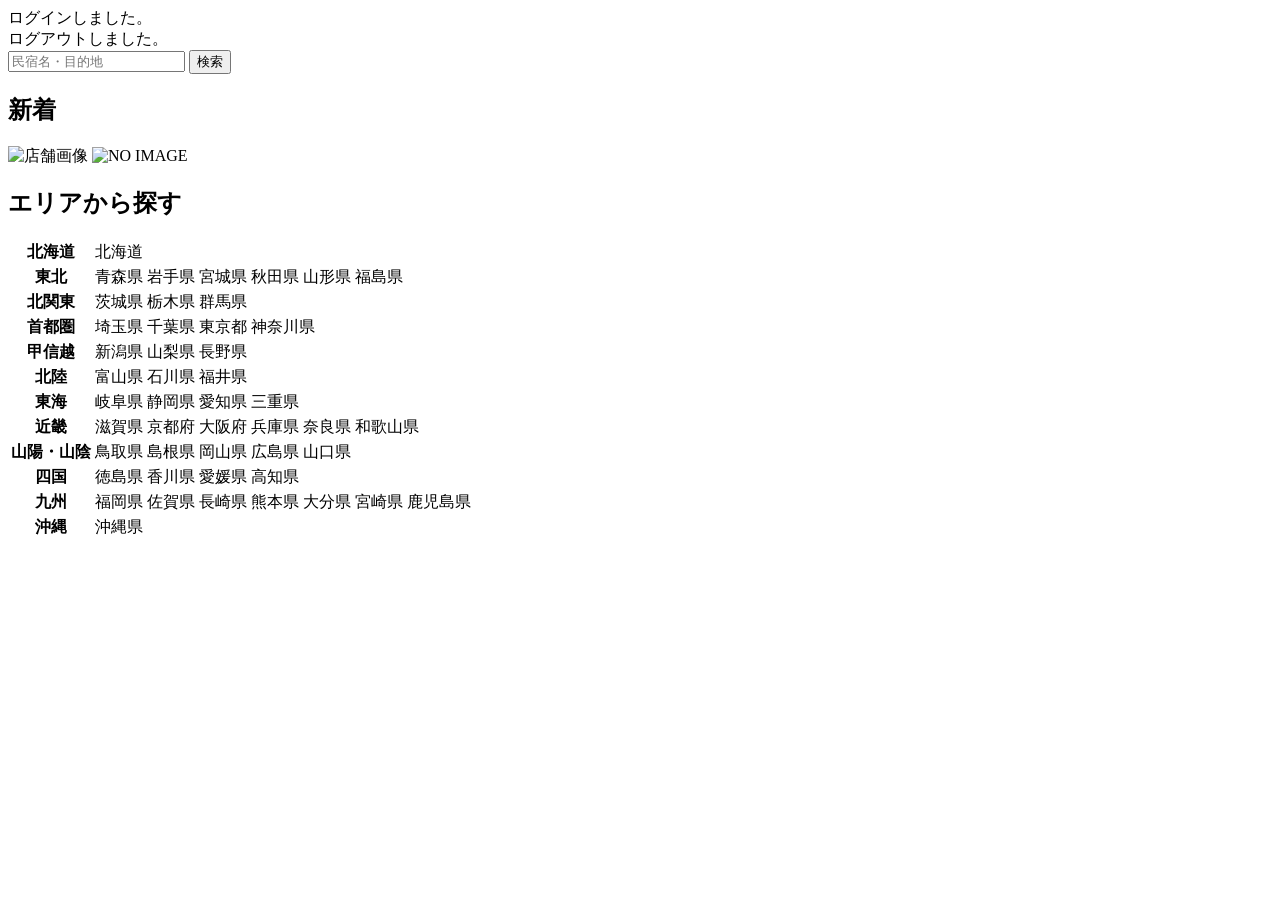
<file: src/main/resources/templates/index.html>
<!DOCTYPE html>
 <html xmlns:th="https://www.thymeleaf.org" xmlns:sec="http://www.thymeleaf.org/extras/spring-security">
     <head>
         <div th:replace="~{fragment :: meta}"></div>   
              
         <div th:replace="~{fragment :: styles}"></div>
        	
         <title>SAMURAI Travel</title>	
     </head>
     <body>
         <div class="samuraitravel-wrapper">
             <!-- ヘッダー -->
             <div th:replace="~{fragment :: header}"></div>
             
             <main>
                 <div class="container pt-4 pb-5 samuraitravel-container">
                     <div th:if="${param.loggedIn}" class="alert alert-info">
                         ログインしました。
                     </div>  
                     
                     <div th:if="${param.loggedOut}" class="alert alert-info">
                         ログアウトしました。
                     </div>
                     
                     <div th:if="${successMessage}" class="alert alert-info">
                         <span th:text="${successMessage}"></span>
                     </div>
                     
                     <div class="d-flex justify-content-center">                                            
                         <form method="get" th:action="@{/houses}" class="mb-5 samuraitravel-search-form">
                             <div class="input-group">
                                 <input type="text" class="form-control" name="keyword" th:value="${keyword}" placeholder="民宿名・目的地">
                                 <button type="submit" class="btn text-white shadow-sm samuraitravel-btn">検索</button> 
                             </div>               
                         </form>                        
                     </div>                                                                                                  
                                                      
                     <h2 class="text-center mb-3">新着</h2>
                     <div class="row row-cols-lg-5 row-cols-2 g-3 mb-5">                                        
                         <div class="col" th:each="newHouse : ${newHouses}">
                             <a th:href="@{/houses/__${newHouse.getId()}__}" class="link-dark samuraitravel-card-link">
                                 <div class="card h-100">                                                                        
                                     <img th:if="${newHouse.getImageName()}" th:src="@{/storage/__${newHouse.getImageName()}__}" class="card-img-top samuraitravel-vertical-card-image" alt="店舗画像">                                     
                                     <img th:unless="${newHouse.getImageName()}" th:src="@{/images/noImage.png}" class="card-img-top samuraitravel-vertical-card-image" alt="NO IMAGE">                                                                                                                        
                                     <div class="card-body">                                    
                                         <h3 class="card-title" th:text="${newHouse.getName()}"></h3>
                                         <p class="card-text mb-1">
                                             <small class="text-muted" th:text="${newHouse.getAddress()}"></small>                                            
                                         </p>
                                         <p class="card-text">
                                             <span th:text="${#numbers.formatInteger(newHouse.getPrice(), 1, 'COMMA') + '円 / 泊'}"></span>                                            
                                         </p>                                    
                                     </div>
                                 </div>    
                             </a>            
                         </div>                                               
                     </div>
                     
                     <div class="row justify-content-center">
                         <div class="col-xl-5 col-lg-6 col-md-8">                    
                     
                             <h2 class="text-center mb-3">エリアから探す</h2>                                        
                              
                             <table class="table">
                                 <tbody>                                                     
                                     <tr>
                                         <th>北海道</th>
                                         <td>
                                             <a th:href="@{/houses?area=北海道}">北海道</a>
                                         </td>                                     
                                     </tr>  
                                     <tr>
                                         <th>東北</th>
                                         <td>
                                             <a th:href="@{/houses?area=青森県}" class="me-2">青森県</a>
                                             <a th:href="@{/houses?area=岩手県}" class="me-2">岩手県</a>
                                             <a th:href="@{/houses?area=宮城県}" class="me-2">宮城県</a>
                                             <a th:href="@{/houses?area=秋田県}" class="me-2">秋田県</a>
                                             <a th:href="@{/houses?area=山形県}" class="me-2">山形県</a>
                                             <a th:href="@{/houses?area=福島県}">福島県</a>
                                         </td>                                     
                                     </tr>  
                                     <tr>
                                         <th>北関東</th>
                                         <td>
                                             <a th:href="@{/houses?area=茨城県}" class="me-2">茨城県</a>
                                             <a th:href="@{/houses?area=栃木県}" class="me-2">栃木県</a>
                                             <a th:href="@{/houses?area=群馬県}">群馬県</a>                                    
                                         </td>                                     
                                     </tr>  
                                     <tr>
                                         <th>首都圏</th>
                                         <td>
                                             <a th:href="@{/houses?area=埼玉県}" class="me-2">埼玉県</a>
                                             <a th:href="@{/houses?area=千葉県}" class="me-2">千葉県</a>
                                             <a th:href="@{/houses?area=東京都}" class="me-2">東京都</a>
                                             <a th:href="@{/houses?area=神奈川県}">神奈川県</a>
                                         </td>                                     
                                     </tr>  
                                     <tr>
                                         <th>甲信越</th>
                                         <td>
                                             <a th:href="@{/houses?area=新潟県}" class="me-2">新潟県</a>
                                             <a th:href="@{/houses?area=山梨県}" class="me-2">山梨県</a>
                                             <a th:href="@{/houses?area=長野県}">長野県</a>
                                         </td>                                     
                                     </tr>  
                                     <tr>
                                         <th>北陸</th>
                                         <td>
                                             <a th:href="@{/houses?area=富山県}" class="me-2">富山県</a>
                                             <a th:href="@{/houses?area=石川県}" class="me-2">石川県</a>
                                             <a th:href="@{/houses?area=福井県}">福井県</a>
                                         </td>                                     
                                     </tr>  
                                     <tr>
                                         <th>東海</th>
                                         <td>
                                             <a th:href="@{/houses?area=岐阜県}" class="me-2">岐阜県</a>
                                             <a th:href="@{/houses?area=静岡県}" class="me-2">静岡県</a>
                                             <a th:href="@{/houses?area=愛知県}" class="me-2">愛知県</a>
                                             <a th:href="@{/houses?area=三重県}">三重県</a>
                                         </td>                                     
                                     </tr>  
                                     <tr>
                                         <th>近畿</th>
                                         <td>
                                             <a th:href="@{/houses?area=滋賀県}" class="me-2">滋賀県</a>
                                             <a th:href="@{/houses?area=京都府}" class="me-2">京都府</a>
                                             <a th:href="@{/houses?area=大阪府}" class="me-2">大阪府</a>
                                             <a th:href="@{/houses?area=兵庫県}" class="me-2">兵庫県</a>
                                             <a th:href="@{/houses?area=奈良県}" class="me-2">奈良県</a>
                                             <a th:href="@{/houses?area=和歌山県}">和歌山県</a>
                                         </td>                                     
                                     </tr>  
                                     <tr>
                                         <th>山陽・山陰</th>
                                         <td>
                                             <a th:href="@{/houses?area=鳥取県}" class="me-2">鳥取県</a>
                                             <a th:href="@{/houses?area=島根県}" class="me-2">島根県</a>
                                             <a th:href="@{/houses?area=岡山県}" class="me-2">岡山県</a>
                                             <a th:href="@{/houses?area=広島県}" class="me-2">広島県</a>
                                             <a th:href="@{/houses?area=山口県}">山口県</a>
                                         </td>                                     
                                     </tr>  
                                     <tr>
                                         <th>四国</th>
                                         <td>
                                             <a th:href="@{/houses?area=徳島県}" class="me-2">徳島県</a>
                                             <a th:href="@{/houses?area=香川県}" class="me-2">香川県</a>
                                             <a th:href="@{/houses?area=愛媛県}" class="me-2">愛媛県</a>
                                             <a th:href="@{/houses?area=高知県}">高知県</a>
                                         </td>                                     
                                     </tr>            
                                     <tr>
                                         <th>九州</th>
                                         <td>
                                             <a th:href="@{/houses?area=福岡県}" class="me-2">福岡県</a>
                                             <a th:href="@{/houses?area=佐賀県}" class="me-2">佐賀県</a>
                                             <a th:href="@{/houses?area=長崎県}" class="me-2">長崎県</a>
                                             <a th:href="@{/houses?area=熊本県}" class="me-2">熊本県</a>
                                             <a th:href="@{/houses?area=大分県}" class="me-2">大分県</a>
                                             <a th:href="@{/houses?area=宮崎県}" class="me-2">宮崎県</a>
                                             <a th:href="@{/houses?area=鹿児島県}">鹿児島県</a>
                                         </td>                                     
                                     </tr>  
                                     <tr>
                                         <th>沖縄</th>
                                         <td>
                                             <a th:href="@{/houses?area=沖縄県}">沖縄県</a>
                                         </td>                                     
                                     </tr>                                                                                                                                                                                                                                                                                                                                                                           
                                 </tbody>
                             </table>  
                         </div>
                     </div> 
                 </div>
             </main>
             
             <!-- フッター -->
             <div th:replace="~{fragment :: footer}"></div>
         </div>    
         
         <div th:replace="~{fragment :: scripts}"></div>
     </body>
 </html>
</file>
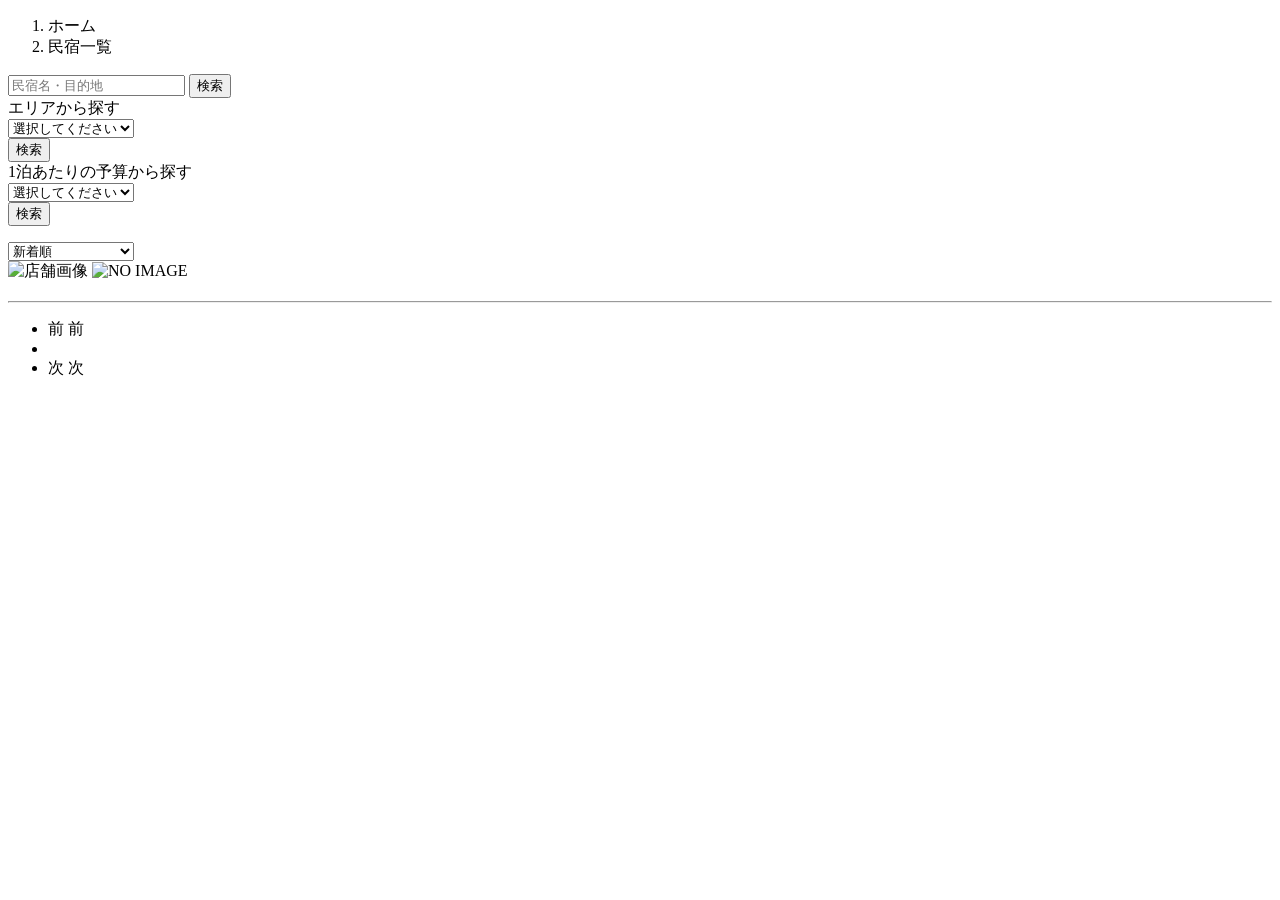
<file: src/main/resources/templates/houses/index.html>
<!DOCTYPE html>
 <html xmlns:th="https://www.thymeleaf.org" xmlns:sec="http://www.thymeleaf.org/extras/spring-security">    
     <head>
         <div th:replace="~{fragment :: meta}"></div>   
              
         <div th:replace="~{fragment :: styles}"></div>
           
         <title>民宿一覧</title>   
     </head>
     <body>
         <div class="samuraitravel-wrapper">
             <!-- ヘッダー -->
             <div th:replace="~{fragment :: header}"></div>
             
             <main>
                 <div class="container samuraitravel-container pb-5">
                     <div class="row justify-content-center">
                         <nav class="my-3" style="--bs-breadcrumb-divider: '>';" aria-label="breadcrumb">
                             <ol class="breadcrumb mb-0">                        
                                 <li class="breadcrumb-item"><a th:href="@{/}">ホーム</a></li>
                                 <li class="breadcrumb-item active" aria-current="page">民宿一覧</li>
                             </ol>
                         </nav>         
             
                         <div class="col-xl-3 col-lg-4 col-md-12">               
                             <form method="get" th:action="@{/houses}" class="w-100 mb-3">
                                 <div class="input-group">
                                     <input type="text" class="form-control" name="keyword" th:value="${keyword}" placeholder="民宿名・目的地">
                                     <button type="submit" class="btn text-white shadow-sm samuraitravel-btn">検索</button> 
                                 </div>               
                             </form>
             
                             <div class="card mb-3">
                                 <div class="card-header">
                                     エリアから探す
                                 </div>
                                 <div class="card-body">
                                     <form method="get" th:action="@{/houses}" class="w-100">
                                         <div class="form-group mb-3">
                                             <select class="form-control form-select" name="area">  
                                                 <option value="" hidden>選択してください</option>   
                                                 <optgroup label="北海道">                                      
                                                     <option value="北海道" th:selected="${area == '北海道'}">北海道</option>
                                                 </optgroup>                
                                                 <optgroup label="東北">                                  
                                                     <option value="青森県" th:selected="${area == '青森県'}">青森県</option>                                                
                                                     <option value="岩手県" th:selected="${area == '岩手県'}">岩手県</option>
                                                     <option value="宮城県" th:selected="${area == '宮城県'}">宮城県</option>
                                                     <option value="秋田県" th:selected="${area == '秋田県'}">秋田県</option>
                                                     <option value="山形県" th:selected="${area == '山形県'}">山形県</option>
                                                     <option value="福島県" th:selected="${area == '福島県'}">福島県</option>
                                                 </optgroup>
                                                 <optgroup label="北関東">  
                                                     <option value="茨城県" th:selected="${area == '茨城県'}">茨城県</option>
                                                     <option value="栃木県" th:selected="${area == '栃木県'}">栃木県</option>
                                                     <option value="群馬県" th:selected="${area == '群馬県'}">群馬県</option>
                                                 </optgroup>
                                                 <optgroup label="首都圏"> 
                                                     <option value="埼玉県" th:selected="${area == '埼玉県'}">埼玉県</option>
                                                     <option value="千葉県" th:selected="${area == '千葉県'}">千葉県</option>
                                                     <option value="東京都" th:selected="${area == '東京都'}">東京都</option>
                                                     <option value="神奈川県" th:selected="${area == '神奈川県'}">神奈川県</option>
                                                 </optgroup>
                                                 <optgroup label="甲信越"> 
                                                     <option value="新潟県" th:selected="${area == '新潟県'}">新潟県</option>
                                                     <option value="山梨県" th:selected="${area == '山梨県'}">山梨県</option>
                                                     <option value="長野県" th:selected="${area == '長野県'}">長野県</option>
                                                 </optgroup>
                                                 <optgroup label="北陸"> 
                                                     <option value="富山県" th:selected="${area == '富山県'}">富山県</option>
                                                     <option value="石川県" th:selected="${area == '石川県'}">石川県</option>
                                                     <option value="福井県" th:selected="${area == '福井県'}">福井県</option>
                                                 </optgroup>
                                                 <optgroup label="東海">
                                                     <option value="岐阜県" th:selected="${area == '岐阜県'}">岐阜県</option>
                                                     <option value="静岡県" th:selected="${area == '静岡県'}">静岡県</option>
                                                     <option value="愛知県" th:selected="${area == '愛知県'}">愛知県</option>
                                                     <option value="三重県" th:selected="${area == '三重県'}">三重県</option>
                                                 </optgroup>
                                                 <optgroup label="近畿">
                                                     <option value="滋賀県" th:selected="${area == '滋賀県'}">滋賀県</option>
                                                     <option value="京都府" th:selected="${area == '京都府'}">京都府</option>
                                                     <option value="大阪府" th:selected="${area == '大阪府'}">大阪府</option>
                                                     <option value="兵庫県" th:selected="${area == '兵庫県'}">兵庫県</option>
                                                     <option value="奈良県" th:selected="${area == '奈良県'}">奈良県</option>
                                                     <option value="和歌山県" th:selected="${area == '和歌山県'}">和歌山県</option>
                                                 </optgroup>
                                                 <optgroup label="山陽・山陰">
                                                     <option value="鳥取県" th:selected="${area == '鳥取県'}">鳥取県</option>
                                                     <option value="島根県" th:selected="${area == '島根県'}">島根県</option>
                                                     <option value="岡山県" th:selected="${area == '岡山県'}">岡山県</option>
                                                     <option value="広島県" th:selected="${area == '広島県'}">広島県</option>
                                                     <option value="山口県" th:selected="${area == '山口県'}">山口県</option>
                                                 </optgroup>
                                                 <optgroup label="四国">
                                                     <option value="徳島県" th:selected="${area == '徳島県'}">徳島県</option>
                                                     <option value="香川県" th:selected="${area == '香川県'}">香川県</option>
                                                     <option value="愛媛県" th:selected="${area == '愛媛県'}">愛媛県</option>
                                                     <option value="高知県" th:selected="${area == '高知県'}">高知県</option>
                                                 </optgroup>
                                                 <optgroup label="九州">
                                                     <option value="福岡県" th:selected="${area == '福岡県'}">福岡県</option>
                                                     <option value="佐賀県" th:selected="${area == '佐賀県'}">佐賀県</option>
                                                     <option value="長崎県" th:selected="${area == '長崎県'}">長崎県</option>
                                                     <option value="熊本県" th:selected="${area == '熊本県'}">熊本県</option>
                                                     <option value="大分県" th:selected="${area == '大分県'}">大分県</option>
                                                     <option value="宮崎県" th:selected="${area == '宮崎県'}">宮崎県</option>
                                                     <option value="鹿児島県" th:selected="${area == '鹿児島県'}">鹿児島県</option>
                                                 </optgroup>
                                                 <optgroup label="沖縄">
                                                     <option value="沖縄県" th:selected="${area == '沖縄県'}">沖縄県</option>
                                                 </optgroup>                                                                                                  
                                             </select> 
                                         </div>
                                         <div class="form-group">
                                             <button type="submit" class="btn text-white shadow-sm w-100 samuraitravel-btn">検索</button>
                                         </div>                                           
                                     </form>
                                 </div>
                             </div>                
             
                             <div class="card mb-3">
                                 <div class="card-header">
                                     1泊あたりの予算から探す
                                 </div>
                                 <div class="card-body">
                                     <form method="get" th:action="@{/houses}" class="w-100">
                                         <div class="form-group mb-3">    
                                             <select class="form-control form-select" name="price">
                                                 <option value="" hidden>選択してください</option> 
                                                 <option value="6000" th:selected="${price == 6000}">6,000円以内</option>
                                                 <option value="7000" th:selected="${price == 7000}">7,000円以内</option>
                                                 <option value="8000" th:selected="${price == 8000}">8,000円以内</option>
                                                 <option value="9000" th:selected="${price == 9000}">9,000円以内</option>
                                                 <option value="10000" th:selected="${price == 10000}">10,000円以内</option>
                                             </select>                                                                                
                                         </div>
                                         <div class="form-group">
                                             <button type="submit" class="btn text-white shadow-sm w-100 samuraitravel-btn">検索</button>
                                         </div>                                           
                                     </form>
                                 </div>
                             </div>                               
                         </div>
             
                         <div class="col">                                                                          
                             <div class="d-flex justify-content-between flex-wrap">                                
                                 <p th:if="${housePage.getTotalPages() > 1}" class="fs-5 mb-3" th:text="${'検索結果：' + housePage.getTotalElements() + '件' + '（' + (housePage.getNumber() + 1) + ' / ' + housePage.getTotalPages() + ' ページ）'}"></p> 
                                 <p th:unless="${housePage.getTotalPages() > 1}" class="fs-5 mb-3" th:text="${'検索結果：' + housePage.getTotalElements() + '件'}"></p>                                 
                             
                             <form method="get" th:action="@{/houses}" class="mb-3 samuraitravel-sort-box"> 
                                     <input th:if="${keyword}" type="hidden" name="keyword" th:value="${keyword}">
                                     <input th:if="${area}" type="hidden" name="area" th:value="${area}">
                                     <input th:if="${price}" type="hidden" name="price" th:value="${price}">                                      
                                     <select class="form-select form-select-sm" name="order" onChange="this.form.submit();">
                                         <option value="createdAtDesc" th:selected="${order == 'createdAtDesc' || order == null}">新着順</option>                                            
                                         <option value="priceAsc" th:selected="${order == 'priceAsc'}">宿泊料金が安い順</option>
                                     </select>   
                                 </form>
                             </div>   
                                                                         
                             <div class="mb-3" th:each="house : ${housePage}">
                                 <a th:href="@{/houses/__${house.getId()}__}" class="link-dark samuraitravel-card-link">
                                     <div class="card h-100">   
                                         <div class="row g-0">
                                             <div class="col-md-4">                                                                                
                                                 <img th:if="${house.getImageName()}" th:src="@{/storage/__${house.getImageName()}__}" class="card-img-top samuraitravel-horizontal-card-image" alt="店舗画像">                                                     
                                                 <img th:unless="${house.getImageName()}" th:src="@{/images/noImage.png}" class="card-img-top samuraitravel-horizontal-card-image" alt="NO IMAGE">                                                    
                                             </div> 
                                             <div class="col-md-8">                                                                                                                        
                                                 <div class="card-body">                                    
                                                     <h3 class="card-title mb-3" th:text="${house.getName()}"></h3>                                            
  
                                                     <hr class="mb-3">
                                                     
                                                     <p class="card-text mb-2">
                                                         <span th:text="${house.getDescription()}"></span>
                                                     </p>                                                    
                                                     
                                                     <p class="card-text mb-2">
                                                         <small class="text-muted" th:text="${'〒' + house.getPostalCode()}"></small>
                                                         <small class="text-muted" th:text="${house.getAddress()}"></small>                                                      
                                                     </p>   
                                                                                                                                                                                                                                    
                                                     <p class="card-text">
                                                         <span th:text="${#numbers.formatInteger(house.getPrice(), 1, 'COMMA') + '円 / 泊'}"></span>
                                                     </p>                                    
                                                 </div>
                                             </div>
                                         </div>
                                     </div>    
                                 </a>            
                             </div>                                                                                       
             
                             <!-- ページネーション -->
                             <div th:if="${housePage.getTotalPages() > 1}" class="d-flex justify-content-center">
                                 <nav aria-label="民宿一覧ページ">
                                     <ul class="pagination">
                                         <li class="page-item">
                                             <span th:if="${housePage.isFirst()}" class="page-link disabled">前</span>
                                            <a th:unless="${housePage.isFirst()}" th:href="@{/houses(page = ${housePage.getNumber() - 1}, keyword = ${keyword}, area = ${area}, price = ${price}, order = ${order})}" class="page-link samuraitravel-page-link">前</a>
                                         </li>
                                         <li th:each="i : ${#numbers.sequence(0, housePage.getTotalPages() - 1)}" class="page-item">
                                             <span th:if="${i == housePage.getNumber()}" class="page-link active samuraitravel-active" th:text="${i + 1}"></span>
                                             <a th:unless="${i == housePage.getNumber()}" th:href="@{/houses(page = ${i}, keyword = ${keyword}, area = ${area}, price = ${price}, order = ${order})}" class="page-link samuraitravel-page-link" th:text="${i + 1}"></a>
                                         </li>
                                         <li class="page-item">                        
                                             <span th:if="${housePage.isLast()}" class="page-link disabled">次</span>
                                            <a th:unless="${housePage.isLast()}" th:href="@{/houses(page = ${housePage.getNumber() + 1}, keyword = ${keyword}, area = ${area}, price = ${price}, order = ${order})}" class="page-link samuraitravel-page-link">次</a>
                                         </li>
                                     </ul>
                                 </nav> 
                             </div>                                      
                         </div>
                     </div>
                 </div>  
             </main>
             
             <!-- フッター -->
             <div th:replace="~{fragment :: footer}"></div>
         </div>    
         
         <div th:replace="~{fragment :: scripts}"></div>  
   </body>
 </html>
</file>
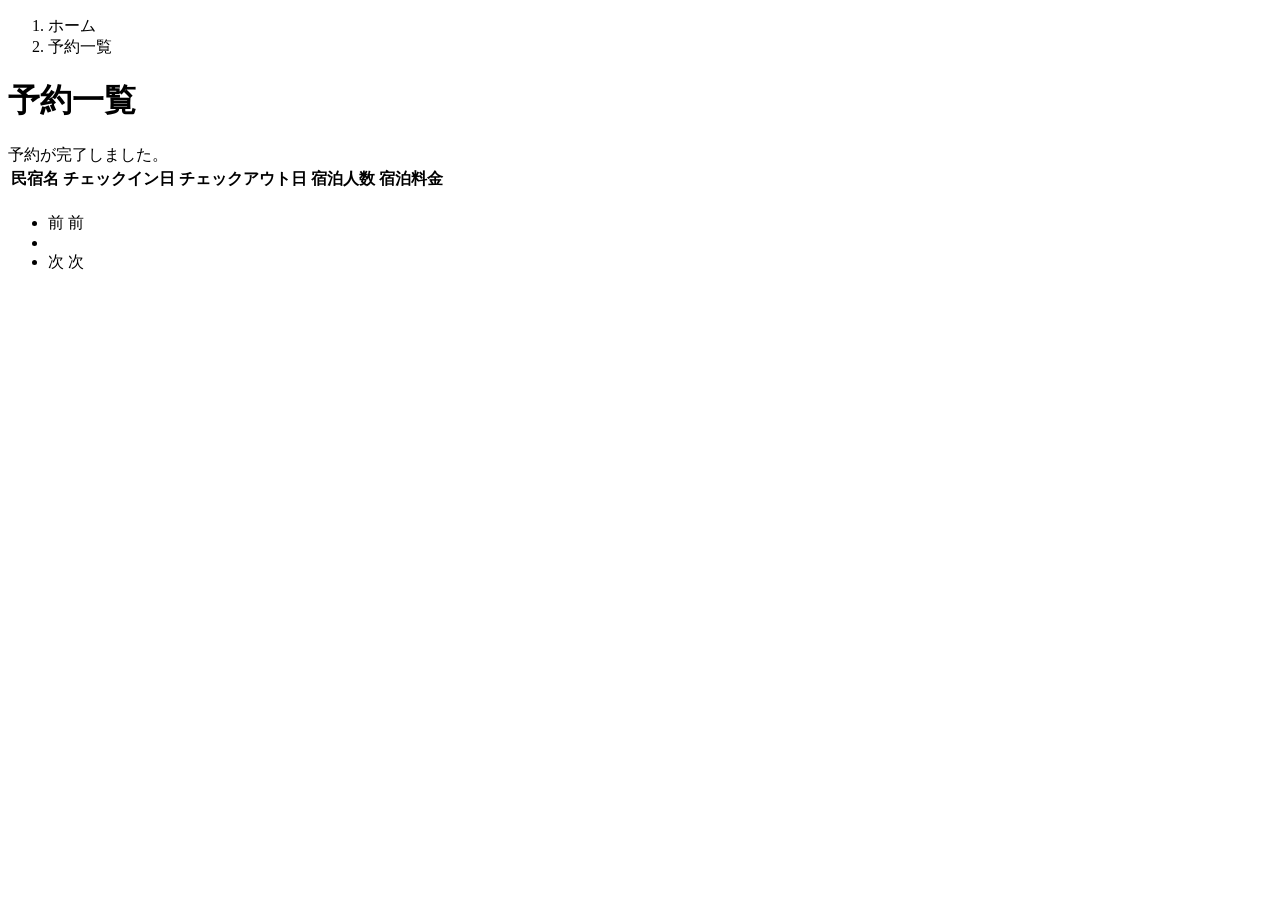
<file: src/main/resources/templates/reservations/index.html>
<!DOCTYPE html>
 <html xmlns:th="https://www.thymeleaf.org" xmlns:sec="http://www.thymeleaf.org/extras/spring-security">    
     <head>
         <div th:replace="~{fragment :: meta}"></div>   
              
         <div th:replace="~{fragment :: styles}"></div>
           
         <title>予約一覧</title>   
     </head>
     <body>
         <div class="samuraitravel-wrapper">
             <!-- ヘッダー -->
             <div th:replace="~{fragment :: header}"></div>
             
             <main>
                 <div class="container samuraitravel-container pb-5">
                     <div class="row justify-content-center">
                         <div class="col-xxl-9 col-xl-10 col-lg-11">
                             <nav class="my-3" style="--bs-breadcrumb-divider: '>';" aria-label="breadcrumb">
                                 <ol class="breadcrumb mb-0"> 
                                     <li class="breadcrumb-item"><a th:href="@{/}">ホーム</a></li>                       
                                     <li class="breadcrumb-item active" aria-current="page">予約一覧</li>
                                 </ol>
                             </nav> 
                             
                             <h1 class="mb-3 text-center">予約一覧</h1>  
             
                              <div th:if="${param.reserved}" class="alert alert-info">
                                 予約が完了しました。
                             </div>   
                             
                             <table class="table">
                                 <thead>
                                     <tr>                            
                                         <th scope="col">民宿名</th>
                                         <th scope="col">チェックイン日</th>
                                         <th scope="col">チェックアウト日</th>
                                         <th scope="col">宿泊人数</th>
                                         <th scope="col">宿泊料金</th>                                        
                                     </tr>
                                 </thead>   
                                 <tbody>                                                    
                                     <tr th:each="reservation : ${reservationPage}">
                                         <td>
                                             <a th:href="@{/houses/__${reservation.getHouse().getId()}__}" th:text="${reservation.getHouse().getName()}"></a>
                                         </td>
                                         <td th:text="${reservation.getCheckinDate()}"></td>
                                         <td th:text="${reservation.getCheckoutDate()}"></td>
                                         <td th:text="${reservation.getNumberOfPeople + '名'}"></td>
                                         <td th:text="${#numbers.formatInteger(reservation.getAmount(), 1, 'COMMA') + '円'}"></td>
                                     </tr>                                    
                                 </tbody>
                             </table>    
                             
                            <!-- ページネーション -->
                             <div th:if="${reservationPage.getTotalPages() > 1}" class="d-flex justify-content-center">
                                 <nav aria-label="予約一覧ページ">
                                     <ul class="pagination">
                                         <li class="page-item">
                                             <span th:if="${reservationPage.isFirst()}" class="page-link disabled">前</span>
                                             <a th:unless="${reservationPage.isFirst()}" th:href="@{/reservations(page = ${reservationPage.getNumber() - 1})}" class="page-link samuraitravel-page-link">前</a>
                                         </li>
                                         <li th:each="i : ${#numbers.sequence(0, reservationPage.getTotalPages() - 1)}" class="page-item">
                                             <span th:if="${i == reservationPage.getNumber()}" class="page-link active samuraitravel-active" th:text="${i + 1}"></span>
                                             <a th:unless="${i == reservationPage.getNumber()}" th:href="@{/reservations(page = ${i})}" class="page-link samuraitravel-page-link" th:text="${i + 1}"></a>
                                         </li>
                                         <li class="page-item">                        
                                             <span th:if="${reservationPage.isLast()}" class="page-link disabled">次</span>
                                             <a th:unless="${reservationPage.isLast()}" th:href="@{/reservations(page = ${reservationPage.getNumber() + 1})}" class="page-link samuraitravel-page-link">次</a>
                                         </li>
                                     </ul>
                                 </nav> 
                             </div>                
                         </div>                          
                     </div>
                 </div>  
             </main>
             
             <!-- フッター -->
             <div th:replace="~{fragment :: footer}"></div>
         </div>    
         
         <div th:replace="~{fragment :: scripts}"></div>  
   </body>
 </html>
</file>
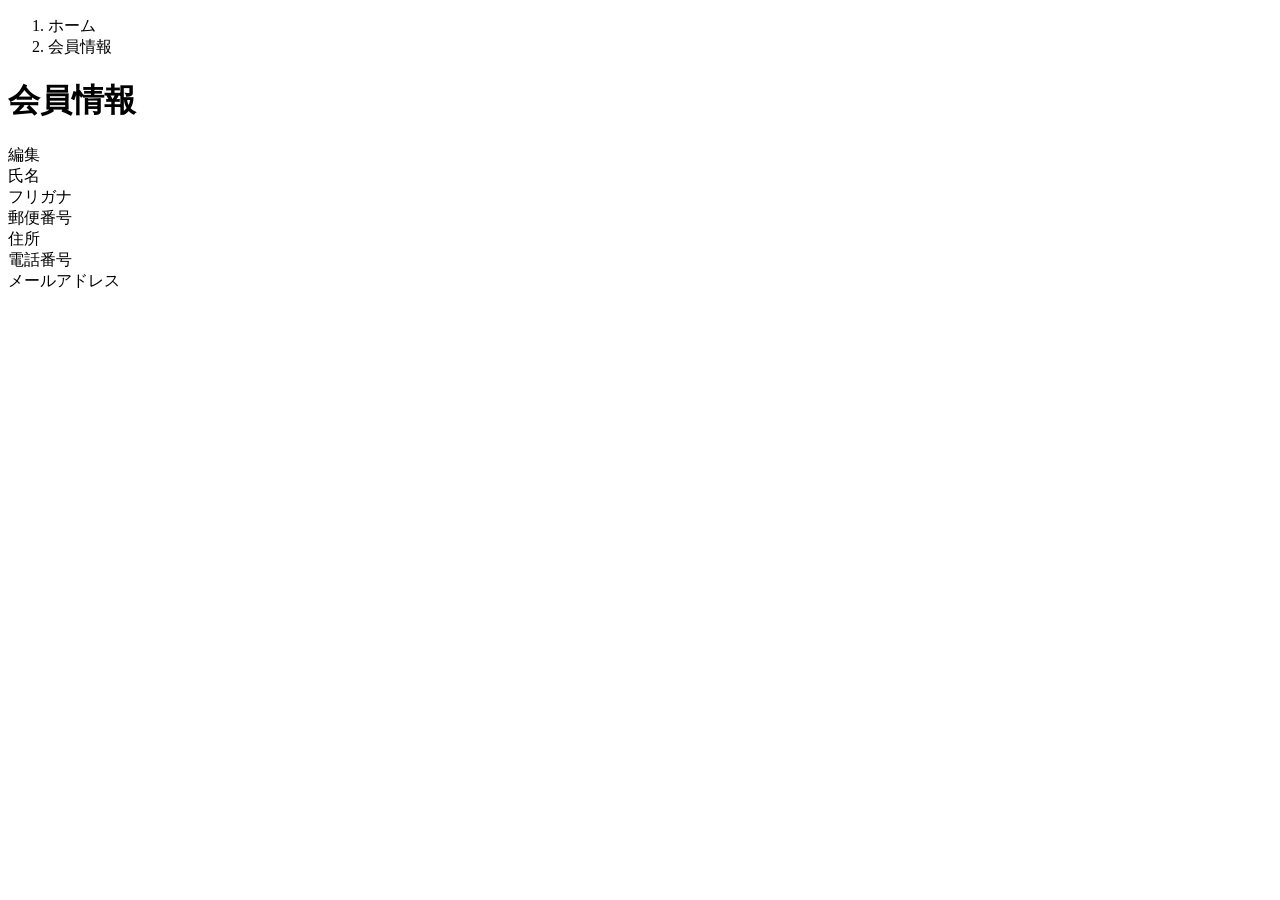
<file: src/main/resources/templates/user/index.html>
<!DOCTYPE html>
 <html xmlns:th="https://www.thymeleaf.org" xmlns:sec="http://www.thymeleaf.org/extras/spring-security">    
     <head>
         <div th:replace="~{fragment :: meta}"></div>   
              
         <div th:replace="~{fragment :: styles}"></div>
           
         <title>会員情報</title>   
     </head>
     <body>
         <div class="samuraitravel-wrapper">
             <!-- ヘッダー -->
             <div th:replace="~{fragment :: header}"></div>
             
             <main>
                 <div class="container pb-5 samuraitravel-container">
                     <div class="row justify-content-center">
                         <div class="col-xl-5 col-lg-6 col-md-8">
                             <nav class="my-3" style="--bs-breadcrumb-divider: '>';" aria-label="breadcrumb">
                                 <ol class="breadcrumb mb-0"> 
                                     <li class="breadcrumb-item"><a th:href="@{/}">ホーム</a></li>                       
                                     <li class="breadcrumb-item active" aria-current="page">会員情報</li>
                                 </ol>
                             </nav> 
                             
                             <h1 class="mb-3 text-center">会員情報</h1> 
                             
                             <div class="d-flex justify-content-end align-items-end mb-3">                    
                                 <div>
                                     <a th:href="@{/user/edit}">編集</a>                        
                                 </div>
                             </div>                                       
                             
                             <div th:if="${successMessage}" class="alert alert-info">
                                 <span th:text="${successMessage}"></span>
                             </div>                               
                             
                             <div class="container mb-4">
                                 <div class="row pb-2 mb-2 border-bottom">
                                     <div class="col-4">
                                         <span class="fw-bold">氏名</span>
                                     </div>
             
                                     <div class="col">
                                         <span th:text="${user.getName()}"></span>
                                     </div>
                                 </div>                    
             
                                 <div class="row pb-2 mb-2 border-bottom">
                                     <div class="col-4">
                                         <span class="fw-bold">フリガナ</span>
                                     </div>
             
                                     <div class="col">
                                         <span th:text="${user.getFurigana()}"></span>
                                     </div>
                                 </div>            
                                 
                                 <div class="row pb-2 mb-2 border-bottom">
                                     <div class="col-4">
                                         <span class="fw-bold">郵便番号</span>
                                     </div>
             
                                     <div class="col">
                                         <span th:text="${user.getPostalCode()}"></span>
                                     </div>
                                 </div>   
                                 
                                 <div class="row pb-2 mb-2 border-bottom">
                                     <div class="col-4">
                                         <span class="fw-bold">住所</span>
                                     </div>
             
                                     <div class="col">
                                         <span th:text="${user.getAddress()}"></span>
                                     </div>
                                 </div>
             
                                 <div class="row pb-2 mb-2 border-bottom">
                                     <div class="col-4">
                                         <span class="fw-bold">電話番号</span>
                                     </div>
             
                                     <div class="col">
                                         <span th:text="${user.getPhoneNumber()}"></span>
                                     </div>
                                 </div>  
                                 
                                 <div class="row pb-2 mb-2 border-bottom">
                                     <div class="col-4">
                                         <span class="fw-bold">メールアドレス</span>
                                     </div>
             
                                     <div class="col">
                                         <span th:text="${user.getEmail()}"></span>
                                     </div>
                                 </div>                                 
                             </div>                                                                                                                           
                         </div>
                     </div>
                 </div>
             </main>
             
             <!-- フッター -->
             <div th:replace="~{fragment :: footer}"></div>
         </div>    
         
         <div th:replace="~{fragment :: scripts}"></div>  
   </body>
 </html>
</file>
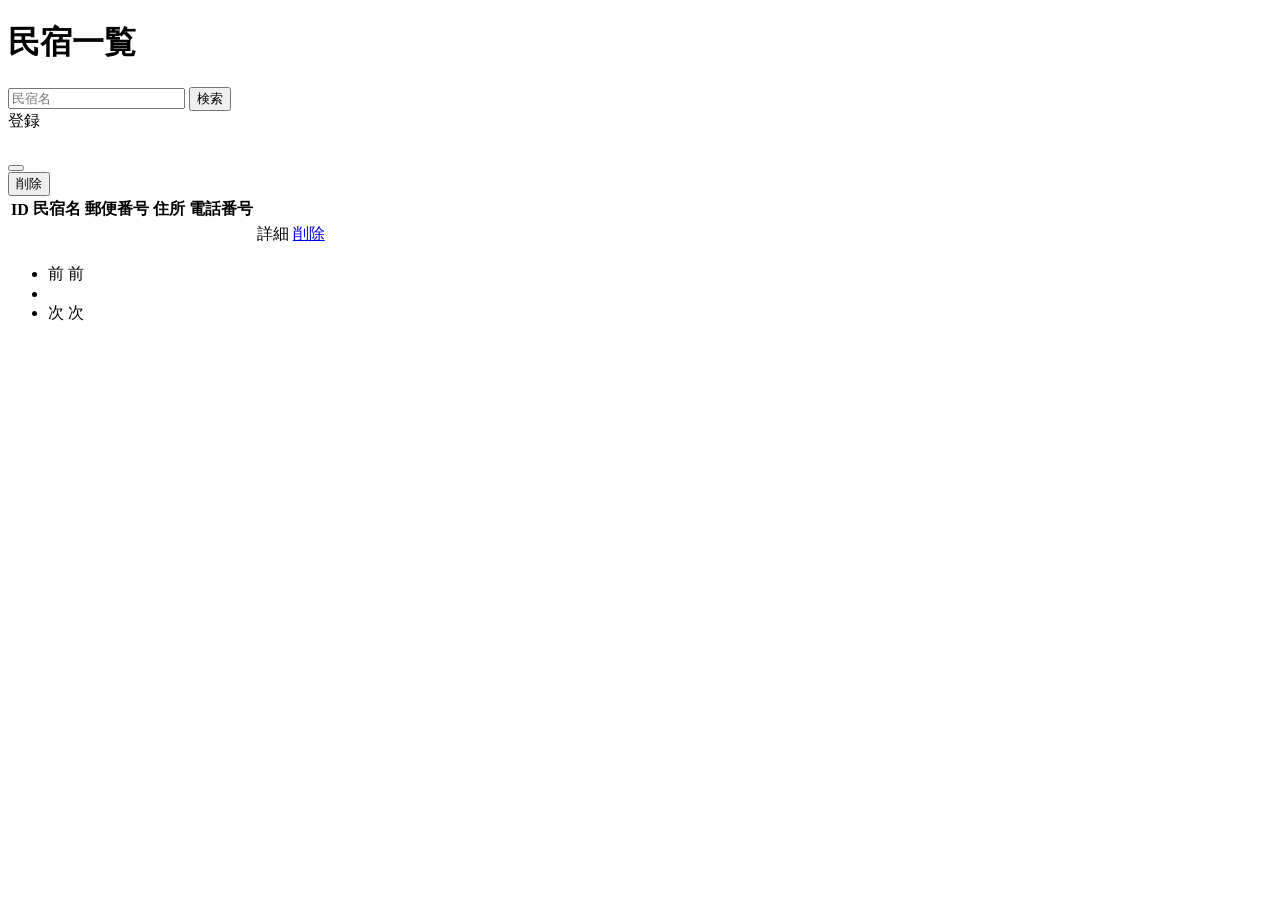
<file: src/main/resources/templates/admin/houses/index.html>
<!DOCTYPE html>
  <html xmlns:th="https://www.thymeleaf.org" xmlns:sec="http://www.thymeleaf.org/extras/spring-security">
     <head>
         <div th:replace="~{fragment :: meta}"></div> 
              
         <div th:replace="~{fragment :: styles}"></div> 
         
         <title>民宿一覧</title>       
     </head>
     <body>
         <div class="samuraitravel-wrapper">
             <!-- ヘッダー -->
             <div th:replace="~{fragment :: header}"></div>
             
             <main>
                 <div class="container pt-4 pb-5 samuraitravel-container">
                     <div class="row justify-content-center">
                         <div class="col-xxl-9 col-xl-10 col-lg-11">
                             
                             <h1 class="mb-4 text-center">民宿一覧</h1>   
                             
                             <div class="d-flex justify-content-between align-items-end flex-wrap">
                                 <form method="get" th:action="@{/admin/houses}" class="mb-3">
                                     <div class="input-group">
                                         <input type="text" class="form-control" name="keyword" th:value="${keyword}" placeholder="民宿名">
                                         <button type="submit" class="btn text-white shadow-sm samuraitravel-btn">検索</button> 
                                     </div>               
                                 </form>
                                                                  
                                <a th:href="@{/admin/houses/register}" class="btn text-white shadow-sm mb-3 samuraitravel-btn">登録</a>
                             </div>                                                          
                             
                             <div th:if="${successMessage}" class="alert alert-info">
                                 <span th:text="${successMessage}"></span>
                             </div> 
                             
                             <table class="table">
                                 <thead>
                                     <tr>
                                         <th scope="col">ID</th>
                                         <th scope="col">民宿名</th>
                                         <th scope="col">郵便番号</th>
                                         <th scope="col">住所</th>
                                         <th scope="col">電話番号</th>
                                         <th scope="col"></th>
                                         <th scope="col"></th>                                        
                                     </tr>
                                 </thead>   
                                 <tbody>                                                     
                                     <tr th:each="house : ${housePage}">
                                         <td th:text="${house.getId()}"></td>
                                         <td th:text="${house.getName()}"></td>
                                         <td th:text="${house.getPostalCode()}"></td>
                                         <td th:text="${house.getAddress()}"></td>
                                         <td th:text="${house.getPhoneNumber()}"></td>
                                         <td><a th:href="@{/admin/houses/__${house.getId()}__}">詳細</a></td>                                                                                
                                         <td><a href="#" class="samuraitravel-link-danger" data-bs-toggle="modal" th:data-bs-target="${'#deleteHouseModal' + house.getId()}">削除</a></td>     

                                         <!-- 削除用モーダル -->
                                         <div class="modal fade" th:id="${'deleteHouseModal' + house.getId()}" tabindex="-1" th:aria-labelledby="${'deleteHouseModalLabel' + house.getId()}">
                                             <div class="modal-dialog">
                                                 <div class="modal-content">
                                                     <div class="modal-header">
                                                         <h5 class="modal-title" th:id="${'deleteHouseModalLabel' + house.getId()}" th:text="${house.getName() + 'を削除してもよろしいですか？'}"></h5>
                                                         <button type="button" class="btn-close" data-bs-dismiss="modal" aria-label="閉じる"></button>
                                                     </div>
                                                     <div class="modal-footer">
                                                         <form method="post"th:action="@{/admin/houses/__${house.getId()}__/delete}">
                                                             <button type="submit" class="btn samuraitravel-btn-danger text-white shadow-sm">削除</button>
                                                         </form>
                                                     </div>
                                                 </div>
                                             </div>
                                         </div>
                                     </tr>                                      
                                 </tbody>
                             </table>
                             
                             <!-- ページネーション -->
                             <div th:if="${housePage.getTotalPages() > 1}" class="d-flex justify-content-center">
                                 <nav aria-label="民宿一覧ページ">
                                     <ul class="pagination">
                                         <li class="page-item">
                                             <span th:if="${housePage.isFirst()}" class="page-link disabled">前</span>
                                             <a th:unless="${housePage.isFirst()}" th:href="@{/admin/houses(page = ${housePage.getNumber() - 1}, keyword = ${keyword})}" class="page-link samuraitravel-page-link">前</a>
                                         </li>
                                         <li th:each="i : ${#numbers.sequence(0, housePage.getTotalPages() - 1)}" class="page-item">
                                             <span th:if="${i == housePage.getNumber()}" class="page-link active samuraitravel-active" th:text="${i + 1}"></span>
                                            <a th:unless="${i == housePage.getNumber()}" th:href="@{/admin/houses(page = ${i}, keyword = ${keyword})}" class="page-link samuraitravel-page-link" th:text="${i + 1}"></a>
                                         </li>
                                         <li class="page-item">                        
                                             <span th:if="${housePage.isLast()}" class="page-link disabled">次</span>
                                            <a th:unless="${housePage.isLast()}" th:href="@{/admin/houses(page = ${housePage.getNumber() + 1}, keyword = ${keyword})}" class="page-link samuraitravel-page-link">次</a>
                                         </li>
                                     </ul>
                                 </nav> 
                             </div>                                 
                         </div>
                     </div>
                 </div>              
             </main>
             
             <!-- フッター -->
             <div th:replace="~{fragment :: footer}"></div>
         </div>    
         
         <!-- Bootstrap -->
         <div th:replace="~{fragment :: scripts}"></div> 
     </body>
 </html>
</file>
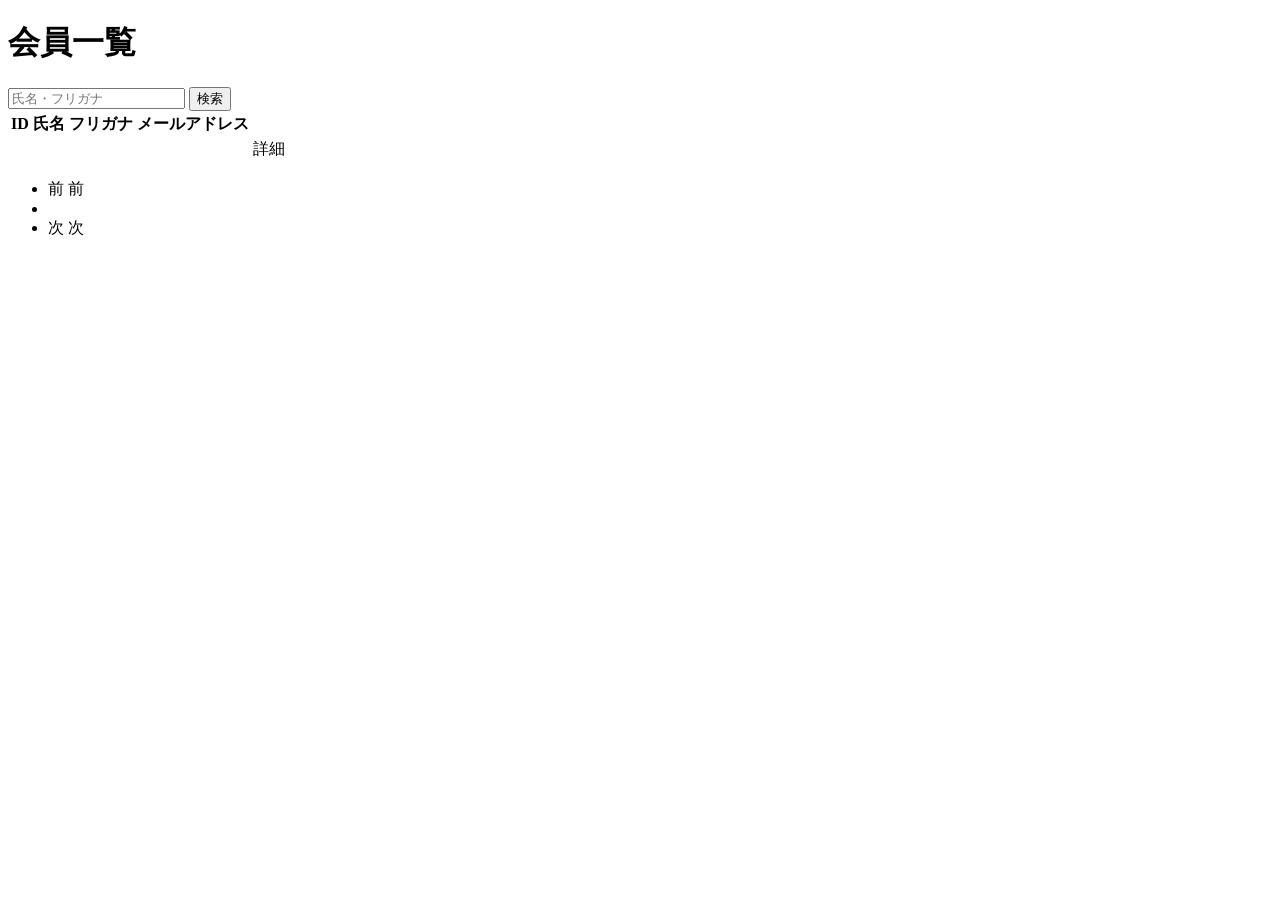
<file: src/main/resources/templates/admin/users/index.html>
<!DOCTYPE html>
 <html xmlns:th="https://www.thymeleaf.org" xmlns:sec="http://www.thymeleaf.org/extras/spring-security">    
     <head>
         <div th:replace="~{fragment :: meta}"></div>   
              
         <div th:replace="~{fragment :: styles}"></div>
           
         <title>会員一覧</title>   
     </head>
     <body>
         <div class="samuraitravel-wrapper">
             <!-- ヘッダー -->
             <div th:replace="~{fragment :: header}"></div>
             
             <main>
                 <div class="container pt-4 pb-5 samuraitravel-container">
                     <div class="row justify-content-center">
                         <div class="col-xxl-9 col-xl-10 col-lg-11">
                             
                             <h1 class="mb-4 text-center">会員一覧</h1>   
                             
                             <div class="d-flex justify-content-between align-items-end">
                                 <form method="get" th:action="@{/admin/users}" class="mb-3">
                                     <div class="input-group">
                                         <input type="text" class="form-control" name="keyword" th:value="${keyword}" placeholder="氏名・フリガナ">
                                         <button type="submit" class="btn text-white shadow-sm samuraitravel-btn">検索</button> 
                                     </div>               
                                 </form>                                                                                                
                             </div>                                                         
                 
                             <div th:if="${successMessage}" class="alert alert-info">
                                 <span th:text="${successMessage}"></span>
                             </div>   
                             
                             <table class="table">
                                 <thead>
                                     <tr>
                                         <th scope="col">ID</th>
                                         <th scope="col">氏名</th>
                                         <th scope="col">フリガナ</th>
                                         <th scope="col">メールアドレス</th>                                        
                                         <th scope="col"></th>
                                     </tr>
                                 </thead>   
                                 <tbody>                                                     
                                     <tr th:each="user : ${userPage}">
                                         <td th:text="${user.getId()}"></td>
                                         <td th:text="${user.getName()}"></td>
                                         <td th:text="${user.getFurigana()}"></td>
                                         <td th:text="${user.getEmail()}"></td>
                                         <td><a th:href="@{/admin/users/__${user.getId()}__}">詳細</a></td>                                                                                
                                     </tr>                                      
                                 </tbody>
                             </table>  
                             
                             <!-- ページネーション -->
                             <div th:if="${userPage.getTotalPages() > 1}" class="d-flex justify-content-center">
                                 <nav aria-label="会員一覧ページ">
                                     <ul class="pagination">
                                         <li class="page-item">
                                             <span th:if="${userPage.isFirst()}" class="page-link disabled">前</span>
                                             <a th:unless="${userPage.isFirst()}" th:href="@{/admin/users(page = ${userPage.getNumber() - 1}, keyword = ${keyword})}" class="page-link samuraitravel-page-link">前</a>
                                         </li>
                                         <li th:each="i : ${#numbers.sequence(0, userPage.getTotalPages() - 1)}" class="page-item">
                                             <span th:if="${i == userPage.getNumber()}" class="page-link active samuraitravel-active" th:text="${i + 1}"></span>
                                             <a th:unless="${i == userPage.getNumber()}" th:href="@{/admin/users(page = ${i}, keyword = ${keyword})}" class="page-link samuraitravel-page-link" th:text="${i + 1}"></a>
                                         </li>
                                         <li class="page-item">                        
                                             <span th:if="${userPage.isLast()}" class="page-link disabled">次</span>
                                             <a th:unless="${userPage.isLast()}" th:href="@{/admin/users(page = ${userPage.getNumber() + 1}, keyword = ${keyword})}" class="page-link samuraitravel-page-link">次</a>
                                         </li>
                                     </ul>
                                 </nav> 
                             </div>                                      
                         </div>
                     </div>
                 </div>
             </main>
             
             <!-- フッター -->
             <div th:replace="~{fragment :: footer}"></div>
         </div>    
         
         <div th:replace="~{fragment :: scripts}"></div>  
   </body>
 </html>
</file>
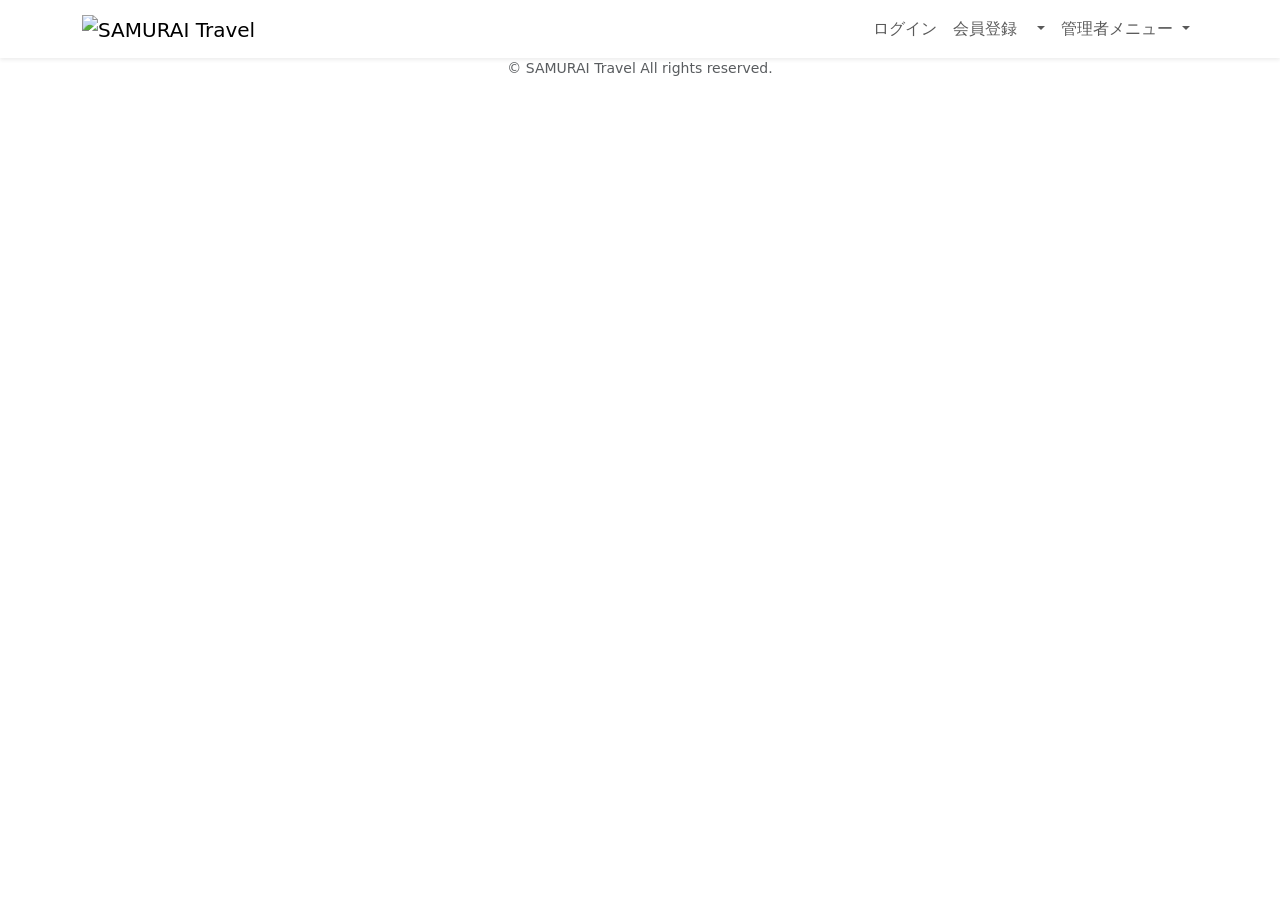
<file: src/main/resources/templates/fragment.html>
<!DOCTYPE html>
 <html xmlns:th="https://www.thymeleaf.org" xmlns:sec="http://www.thymeleaf.org/extras/spring-security">
     <head>
         <!-- meta要素の部品化 -->
         <div th:fragment="meta" th:remove="tag">
             <meta charset="UTF-8">
             <meta name="viewport" content="width=device-width, initial-scale=1">
         </div>                        
         
         <!-- link要素の部品化 -->
         <div th:fragment="styles" th:remove="tag">
             <!-- Bootstrap -->
             <link href="https://cdn.jsdelivr.net/npm/bootstrap@5.2.3/dist/css/bootstrap.min.css" rel="stylesheet" integrity="sha384-rbsA2VBKQhggwzxH7pPCaAqO46MgnOM80zW1RWuH61DGLwZJEdK2Kadq2F9CUG65" crossorigin="anonymous">
             
             <!-- Google Fonts -->
             <link rel="preconnect" href="https://fonts.googleapis.com">
             <link rel="preconnect" href="https://fonts.gstatic.com" crossorigin>
             <link href="https://fonts.googleapis.com/css2?family=Noto+Sans+JP:wght@400;500&display=swap" rel="stylesheet">
             
             <link th:href="@{/css/style.css}" rel="stylesheet" >
         </div>   
         
         <title>部品化用のHTMLファイル</title>     
     </head>
     <body>
         <!-- ヘッダーの部品化 -->
         <div th:fragment="header" th:remove="tag">
             <nav class="navbar navbar-expand-md navbar-light bg-white shadow-sm samuraitravel-navbar">
                 <div class="container samuraitravel-container">
                     <a class="navbar-brand" th:href="@{/}">                        
                         <img class="samuraitravel-logo me-1" th:src="@{/images/logo.png}" alt="SAMURAI Travel">                        
                     </a> 
                  
                     <button class="navbar-toggler" type="button" data-bs-toggle="collapse" data-bs-target="#navbarSupportedContent" aria-controls="navbarSupportedContent" aria-expanded="false" aria-label="Toggle navigation">
                         <span class="navbar-toggler-icon"></span>
                     </button>
                     
                     <div class="collapse navbar-collapse" id="navbarSupportedContent">                                    
                         <ul class="navbar-nav ms-auto">    
                             <!-- 未ログインであれば表示する -->
                             <li class="nav-item" sec:authorize="isAnonymous()">
                                 <a class="nav-link" th:href="@{/login}">ログイン</a>
                             </li>                                                      
                             <li class="nav-item" sec:authorize="isAnonymous()">
                                 <a class="nav-link" th:href="@{/signup}">会員登録</a>
                             </li>
                                        
                             <!-- ログイン済みであれば表示する --> 
                             <li class="nav-item dropdown" sec:authorize="hasRole('ROLE_GENERAL')">
                                 <a id="navbarDropdownGeneral" class="nav-link dropdown-toggle" href="#" role="button" data-bs-toggle="dropdown" aria-haspopup="true" aria-expanded="false" v-pre>
                                     <span sec:authentication="principal.user.name"></span>
                                 </a>
         
                                 <div class="dropdown-menu dropdown-menu-end" aria-labelledby="navbarDropdownGeneral">
									  <a class="dropdown-item samuraitravel-dropdown-item" th:href="@{/user}">会員情報</a>
									  <a class="dropdown-item samuraitravel-dropdown-item" th:href="@{/reservations}">予約一覧</a>   
                                     
                                     <div class="dropdown-divider"></div>
                                                                                                      
                                     <a class="dropdown-item samuraitravel-dropdown-item" th:href="@{/logout}" onclick="event.preventDefault(); document.getElementById('logout-form').submit();">
                                         ログアウト
                                     </a>
                                     <form class="d-none" id="logout-form" th:action="@{/logout}" method="post"></form>                                     
                                 </div>
                             </li>                       
                                 
                             <!-- 管理者であれば表示する -->    
                             <li class="nav-item dropdown" sec:authorize="hasRole('ROLE_ADMIN')">
                                 <a id="navbarDropdownAdmin" class="nav-link dropdown-toggle" href="#" role="button" data-bs-toggle="dropdown" aria-haspopup="true" aria-expanded="false" v-pre>
                                     管理者メニュー
                                 </a>
         
                                 <div class="dropdown-menu dropdown-menu-end" aria-labelledby="navbarDropdownAdmin">
									  <a class="dropdown-item samuraitravel-dropdown-item" th:href="@{/admin/users}">会員一覧</a>                                                                                                                                
                                     <a class="dropdown-item samuraitravel-dropdown-item" th:href="@{/admin/houses}">民宿一覧</a>                                                                                                     
                                                               
                                     <div class="dropdown-divider"></div>
                                     
                                     <a class="dropdown-item samuraitravel-dropdown-item" th:href="@{/logout}" onclick="event.preventDefault(); document.getElementById('logout-form').submit();">
                                         ログアウト
                                     </a>
                                     <form class="d-none" id="logout-form" th:action="@{/logout}" method="post"></form> 
                                 </div>
                             </li>                           
                         </ul> 
                      </div>                                                                        
                 </div>
             </nav>
         </div>
                 
         <!-- フッターの部品化 -->
         <div th:fragment="footer" th:remove="tag">
             <footer>
                 <div class="d-flex justify-content-center align-items-center h-100">
                     <p class="text-center text-muted small mb-0">&copy; SAMURAI Travel All rights reserved.</p>      
                 </div>                 
             </footer>
         </div>
     
         <!-- script要素の部品化 -->
         <div th:fragment="scripts" th:remove="tag">
             <!-- Bootstrap -->
             <script src="https://cdn.jsdelivr.net/npm/bootstrap@5.2.3/dist/js/bootstrap.bundle.min.js" integrity="sha384-kenU1KFdBIe4zVF0s0G1M5b4hcpxyD9F7jL+jjXkk+Q2h455rYXK/7HAuoJl+0I4" crossorigin="anonymous"></script>
         </div>
     </body>
 </html>
</file>
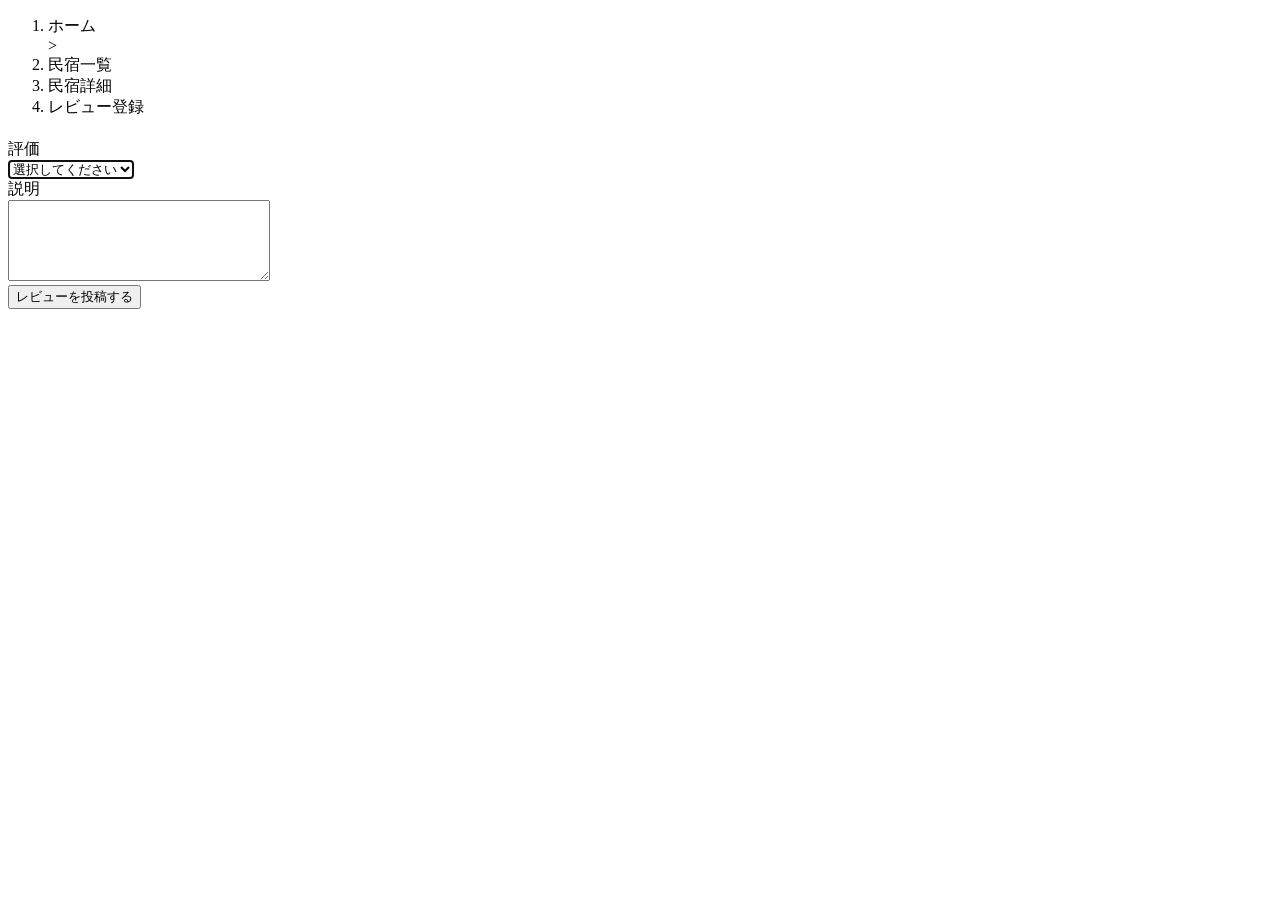
<file: src/main/resources/templates/reviewRegister.html>
<!DOCTYPE html>
<html xmlns:th="https://www.thymeleaf.org"  xmlns:sec="http://www.thymeleaf.org/extras/spring-security">
	<head>
		<div th:replace="~{fragment :: meta}"></div>
		
		<div th:replace="~{fragment :: styles}"></div>
		
		<title>レビュー登録</title>
		
	</head>
	<body>
		<div class="samuraitravel-wrapper">
<!--			ヘッダー-->
			<div th:replace="~{fragment :: header}"></div>
			
			<main>
				<div class="container pt-4 pb-5 samuraitravel-container">
					<div class="row justify-content-center">
						<div class="col-xl-5 col-lg-6 col-md-8">
<!--						パンくずリスト：style="--bs-breadcrumb-divider: '>';"はパンくずリストの区切り文字-->
							<nav class="mb-4" style="--bs-breadcrumb-divider: '>';" aria-label="breadcrumb">
								<ol class="breadcrumb mb-0">
									<li class="breadcrumb-item"><a th:href="@{/}">ホーム</a></li>>
									<li class="breadcrumb-item"><a th:href="@{/houses/index}">民宿一覧</a></li>
									<li class="breadcrumb-item"><a th:href="@{/houses/show}">民宿詳細</a></li>
									<li class="breadcrumb-item active" aria-current="page">レビュー登録</li>
								</ol>
							</nav>
							
<!--						■エラーメッセージ-->
							<div th:if="${errorMessage}" class="alert alert-danger">
								<span th:text="${errorMessage}"></span>
							</div>

							<h1 class="mb-4 text-center" th:text="${house.getName()} + ' のレビュー投稿'"></h1>
							

							<form method="post" th:action="@{/review/create}" th:object="${reviewRegisterForm}" class="w-100">


								<div class="form-group row mb-3">
									<div class="col-md-2">
										<label for="name" class="col-form-label text-md-left fw-bold">評価</label>
									</div>

									<div class="col-md-8">
										
										<div th:if="${#fields.hasErrors('star')}" class="text-danger small mb-2" th:errors="*{star}"></div>
										
										<select class="form-control form-select" name="star" autofocus>
											<option value=" hidden">選択してください</option> 
											<option value="5" th:selected="*{star == 5}">★★★★★</option>
											<option value="4" th:selected="*{star == 4}">★★★★☆</option>
											<option value="3" th:selected="*{star == 3}">★★★☆☆</option>
											<option value="2" th:selected="*{star == 2}">★★☆☆☆</option>
											<option value="1" th:selected="*{star == 1}">★☆☆☆☆</option>											
										</select>
									</div>
								</div>	
									
<!--							■Explanation入力-->
								<div class="form-group row mb-3">
									<div class="col-md-2">
										<label for="comment" class="col-form-label text-md-left fw-bold">説明</label>
									</div>
									<div class="col-md-8">
										<div th:if="${#fields.hasErrors('explanation')}" class="text-danger small mb-2" th:errors="*{explanation}"></div>
										<textarea class="form-control" th:field="*{explanation}" cols="30" rows="5"></textarea>
									</div>
								</div>
								
									
								<div class="form-group d-flex justify-content-center my-4">
									<button type="submit" class="btn text-white shadow-sm w-50 samuraitravel-btn">レビューを投稿する</button>
								</div>
							</form>
							
						</div>
					</div>
				</div>
			</main>
			
<!--		フッター-->
			<div th:replace="~{fragment :: footer}"></div>
		</div>
<!--	スクリプト-->
		<div th:replace="~{fragment :: scripts}"></div>
		<script th:src="@{/js/preview.js}"></script>
	</body>
</html>
</file>
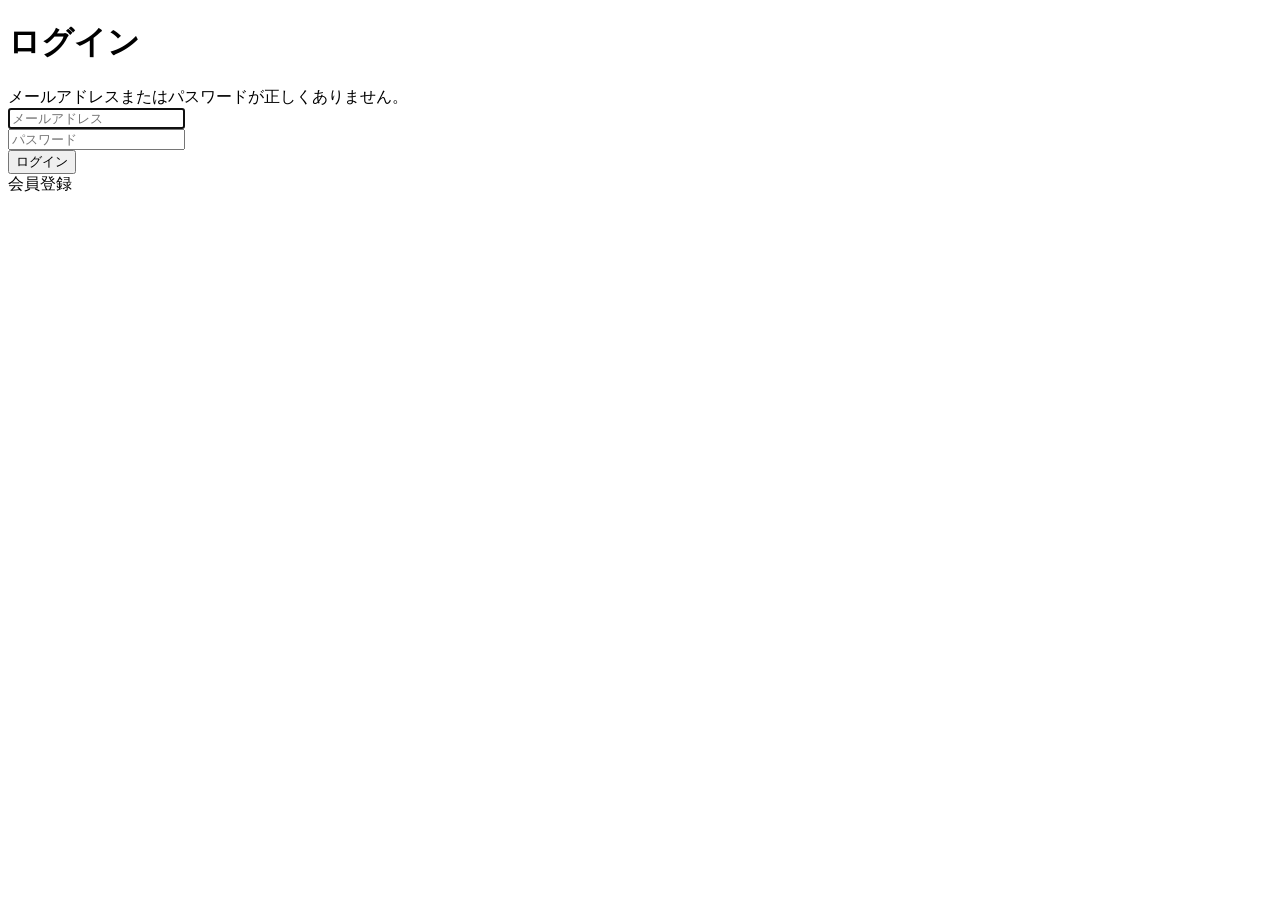
<file: src/main/resources/templates/auth/login.html>
<!DOCTYPE html>
 <html xmlns:th="https://www.thymeleaf.org" xmlns:sec="http://www.thymeleaf.org/extras/spring-security">
     <head>
         <div th:replace="~{fragment :: meta}"></div>   
              
         <div th:replace="~{fragment :: styles}"></div> 
         
         <title>ログイン</title>       
     </head>
     <body>
         <div class="samuraitravel-wrapper">
             <!-- ヘッダー -->
             <div th:replace="~{fragment :: header}"></div>
             
             <main>
                 <div class="container pt-4 pb-5 samuraitravel-container">
                     <div class="row justify-content-center">        
                         <div class="col-xl-3 col-lg-4 col-md-5 col-sm-7">                            
                             <h1 class="mb-4 text-center">ログイン</h1>            
                         
                             <div th:if="${param.error}" class="alert alert-danger">
                                 メールアドレスまたはパスワードが正しくありません。
                             </div>
                             
                             <form th:action="@{/login}" method="post">
                                 <div class="form-group mb-3">
                                     <input type="text" class="form-control" name="username" autocomplete="email" placeholder="メールアドレス" autofocus>
                                 </div>
                                 <div class="form-group mb-3">
                                     <input type="password" class="form-control" name="password" autocomplete="new-password" placeholder="パスワード">
                                 </div>
                                 
                                 <div class="form-group d-flex justify-content-center my-4">
                                     <button type="submit" class="btn text-white shadow-sm w-100 samuraitravel-btn">ログイン</button>
                                 </div>
                             </form>
                             
                             <div class="text-center">
                                 <a th:href="@{/signup}">
                                     会員登録
                                 </a>
                             </div>                                                 
                         </div>
                     </div>
                 </div>             
             </main>
             
             <!-- フッター -->
             <div th:replace="~{fragment :: footer}"></div>
         </div>    
         
         <div th:replace="~{fragment :: scripts}"></div>         
     </body>
 </html>
</file>
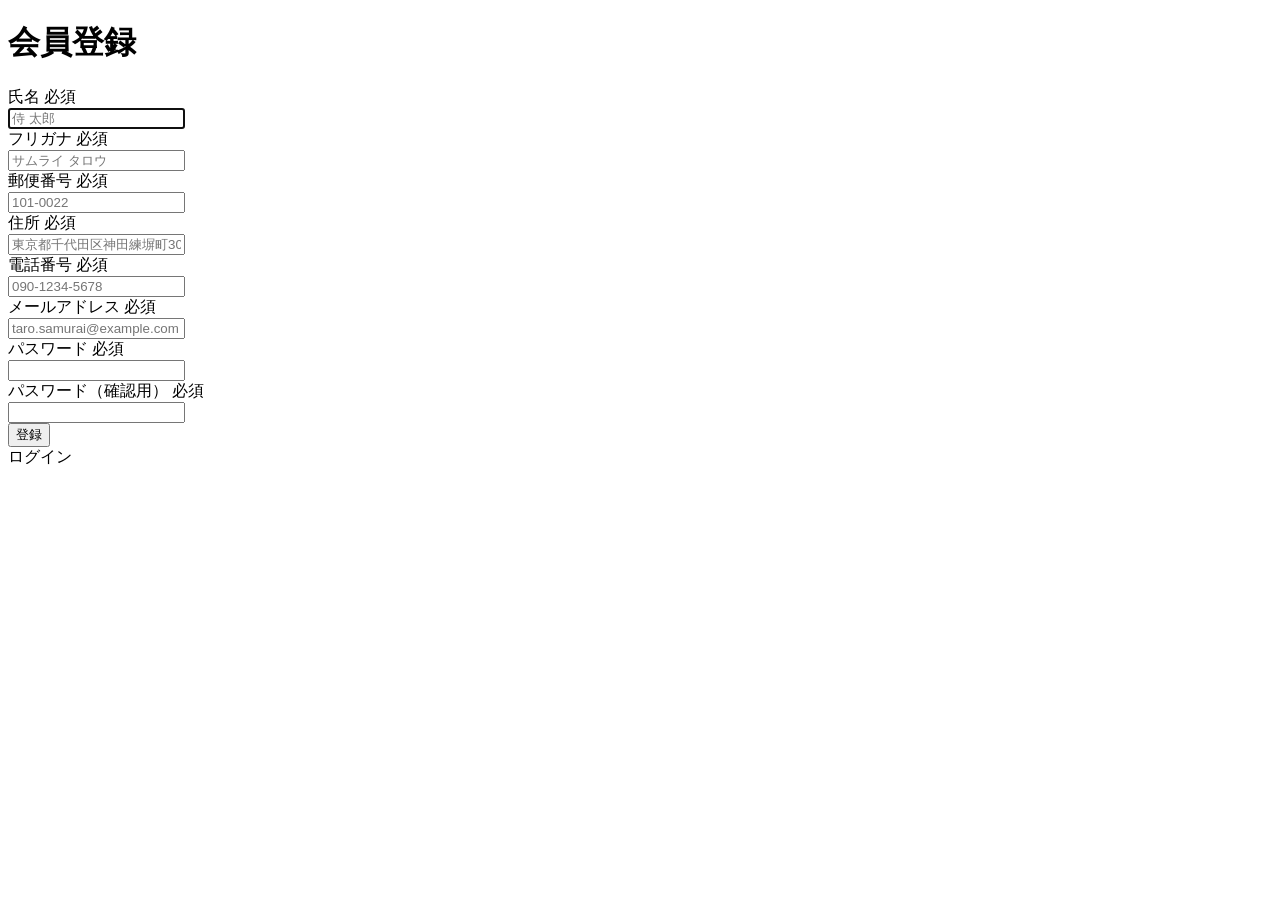
<file: src/main/resources/templates/auth/signup.html>
<!DOCTYPE html>
 <html xmlns:th="https://www.thymeleaf.org" xmlns:sec="http://www.thymeleaf.org/extras/spring-security">
     <head>
         <div th:replace="~{fragment :: meta}"></div>   
              
         <div th:replace="~{fragment :: styles}"></div> 
         
         <title>会員登録</title>       
     </head>
     <body>
         <div class="samuraitravel-wrapper">
             <!-- ヘッダー -->
             <div th:replace="~{fragment :: header}"></div>
             
             <main>
                 <div class="container pt-4 pb-5 samuraitravel-container">
                     <div class="row justify-content-center">
                         <div class="col-xl-5 col-lg-6 col-md-8">                    
             
                             <h1 class="mb-4 text-center">会員登録</h1>  
                             
                             <form method="post" th:action="@{/signup}" th:object="${signupForm}">
     
                                 <div class="form-group row mb-3">
                                     <div class="col-md-5">
                                         <label for="name" class="col-form-label text-md-left fw-bold">
                                             <div class="d-flex align-items-center">
                                                 <span class="me-1">氏名</span>
                                                 <span class="badge bg-danger">必須</span>
                                             </div>
                                         </label>
                                     </div>
                                     <div class="col-md-7">                                    
                                         <div th:if="${#fields.hasErrors('name')}" class="text-danger small mb-2" th:errors="*{name}"></div>                                    
                                         <input type="text" class="form-control" th:field="*{name}" autocomplete="name" autofocus placeholder="侍 太郎">
                                     </div>
                                 </div>
                                 
                                 <div class="form-group row mb-3">
                                     <div class="col-md-5">
                                         <label for="furigana" class="col-form-label text-md-left fw-bold">
                                             <div class="d-flex align-items-center">
                                                 <span class="me-1">フリガナ</span>
                                                 <span class="badge bg-danger">必須</span>
                                             </div>
                                         </label>
                                     </div>
                                     <div class="col-md-7">                            
                                         <div th:if="${#fields.hasErrors('furigana')}" class="text-danger small mb-2" th:errors="*{furigana}"></div>                                        
                                         <input type="text" class="form-control" th:field="*{furigana}" placeholder="サムライ タロウ">
                                     </div>
                                 </div>
                                                                                                                         
                                 <div class="form-group row mb-3">
                                     <div class="col-md-5">
                                         <label for="postalCode" class="col-form-label text-md-left fw-bold">
                                              <div class="d-flex align-items-center">
                                                  <span class="me-1">郵便番号</span>
                                                  <span class="badge bg-danger">必須</span>
                                              </div>
                                          </label>
                                     </div>
                                     <div class="col-md-7">
                                         <div th:if="${#fields.hasErrors('postalCode')}" class="text-danger small mb-2" th:errors="*{postalCode}"></div>
                                         <input type="text" class="form-control" th:field="*{postalCode}" autocomplete="postal-code" placeholder="101-0022">
                                     </div>
                                 </div>
                                                                                                               
                                 <div class="form-group row mb-3">
                                     <div class="col-md-5">
                                         <label for="address" class="col-form-label text-md-left fw-bold">
                                              <div class="d-flex align-items-center">
                                                  <span class="me-1">住所</span>
                                                  <span class="badge bg-danger">必須</span>
                                              </div>
                                          </label>
                                     </div>
                                     <div class="col-md-7">
                                          <div th:if="${#fields.hasErrors('address')}" class="text-danger small mb-2" th:errors="*{address}"></div>
                                         <input type="text" class="form-control" th:field="*{address}" placeholder="東京都千代田区神田練塀町300番地">  
                                     </div>
                                 </div>                                                                                
                                 
                                 <div class="form-group row mb-3">
                                     <div class="col-md-5">
                                         <label for="phoneNumber" class="col-form-label text-md-left fw-bold">
                                              <div class="d-flex align-items-center">
                                                  <span class="me-1">電話番号</span>
                                                  <span class="badge bg-danger">必須</span>
                                              </div>
                                         </label>
                                     </div>
                                     <div class="col-md-7">
                                          <div th:if="${#fields.hasErrors('phoneNumber')}" class="text-danger small mb-2" th:errors="*{phoneNumber}"></div>
                                         <input type="text" class="form-control" th:field="*{phoneNumber}" autocomplete="tel-national" placeholder="090-1234-5678">                                
                                     </div>
                                 </div>
                                                                                                                         
                                 <div class="form-group row mb-3">
                                     <div class="col-md-5">
                                         <label for="email" class="col-form-label text-md-left fw-bold">
                                             <div class="d-flex align-items-center">
                                                 <span class="me-1">メールアドレス</span>
                                                 <span class="badge bg-danger">必須</span>
                                             </div>
                                         </label>
                                     </div>
                                     <div class="col-md-7">
                                         <div th:if="${#fields.hasErrors('email')}" class="text-danger small mb-2" th:errors="*{email}"></div>
                                         <input type="text" class="form-control" th:field="*{email}" autocomplete="email" placeholder="taro.samurai@example.com">
                                     </div>
                                 </div>
                                                                                                                         
                                 <div class="form-group row mb-3">
                                     <div class="col-md-5">
                                         <label for="password" class="col-form-label text-md-left fw-bold">
                                             <div class="d-flex align-items-center">
                                                 <span class="me-1">パスワード</span>
                                                 <span class="badge bg-danger">必須</span>
                                             </div>
                                         </label>
                                     </div>
                                     <div class="col-md-7">
                                         <div th:if="${#fields.hasErrors('password')}" class="text-danger small mb-2" th:errors="*{password}"></div>
                                         <input type="password" class="form-control" th:field="*{password}" autocomplete="new-password">
                                     </div>
                                 </div>
                                                                                                                     
                                 <div class="form-group row mb-3">
                                     <div class="col-md-5">
                                         <label for="passwordConfirmation" class="col-form-label text-md-left fw-bold">
                                             <div class="d-flex align-items-center">
                                                 <span class="me-1">パスワード（確認用）</span>
                                                 <span class="badge bg-danger">必須</span>
                                             </div>
                                         </label>
                                     </div>
                                     <div class="col-md-7">
                                         <div th:if="${#fields.hasErrors('passwordConfirmation')}" class="text-danger small mb-2" th:errors="*{passwordConfirmation}"></div>
                                         <input type="password" class="form-control" th:field="*{passwordConfirmation}" autocomplete="new-password">
                                     </div>
                                 </div>
                                 
                                 <div class="form-group d-flex justify-content-center my-4">
                                     <button type="submit" class="btn text-white shadow-sm w-50 samuraitravel-btn">登録</button>
                                 </div>
                             </form>
                             
                             <div class="text-center">
                                 <a th:href="@{/login}">ログイン</a>
                             </div>
                         </div>
                     </div>
                 </div>           
             </main>
             
             <!-- フッター -->
             <div th:replace="~{fragment :: footer}"></div>
         </div>    
         
         <div th:replace="~{fragment :: scripts}"></div>         
     </body>
 </html>
</file>
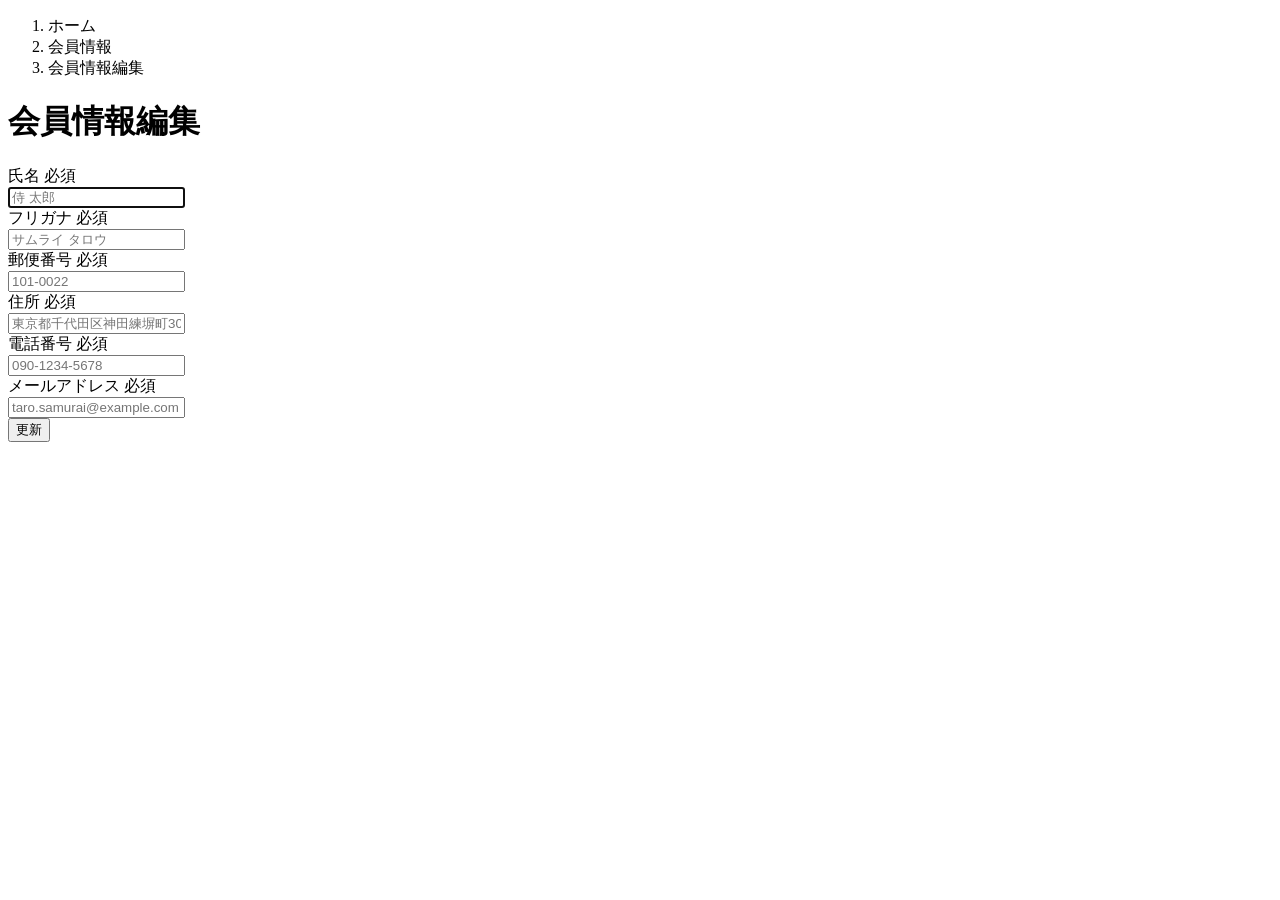
<file: src/main/resources/templates/user/edit.html>
<!DOCTYPE html>
 <html xmlns:th="https://www.thymeleaf.org" xmlns:sec="http://www.thymeleaf.org/extras/spring-security">    
     <head>
         <div th:replace="~{fragment :: meta}"></div>   
              
         <div th:replace="~{fragment :: styles}"></div>
           
         <title>会員情報編集</title>   
     </head>
     <body>
         <div class="samuraitravel-wrapper">
             <!-- ヘッダー -->
             <div th:replace="~{fragment :: header}"></div>
             
             <main>
                 <div class="container pb-5 samuraitravel-container">
                     <div class="row justify-content-center">
                         <div class="col-xl-5 col-lg-6 col-md-8">
                             <nav class="my-3" style="--bs-breadcrumb-divider: '>';" aria-label="breadcrumb">
                                 <ol class="breadcrumb mb-0"> 
                                     <li class="breadcrumb-item"><a th:href="@{/}">ホーム</a></li>                       
                                     <li class="breadcrumb-item"><a th:href="@{/user}">会員情報</a></li>
                                     <li class="breadcrumb-item active" aria-current="page">会員情報編集</li>
                                 </ol>
                             </nav> 
                             
                             <h1 class="mb-4 text-center">会員情報編集</h1>         
                             
                             <form method="post" th:action="@{/user/update}" th:object="${userEditForm}">
                                 <input type="hidden" th:field="*{id}">
                                 
                                 <div class="form-group row mb-3">
                                     <div class="col-md-5">
                                         <label for="name" class="col-form-label text-md-left fw-bold">
                                             <div class="d-flex align-items-center">
                                                 <span class="me-1">氏名</span>
                                                 <span class="badge bg-danger">必須</span>
                                             </div>
                                         </label>
                                     </div>
                                     <div class="col-md-7">                                    
                                         <div th:if="${#fields.hasErrors('name')}" class="text-danger small mb-2" th:errors="*{name}"></div>                                    
                                         <input type="text" class="form-control" th:field="*{name}" autocomplete="name" autofocus placeholder="侍 太郎">
                                     </div>
                                 </div>
                                 
                                 <div class="form-group row mb-3">
                                     <div class="col-md-5">
                                         <label for="furigana" class="col-form-label text-md-left fw-bold">
                                             <div class="d-flex align-items-center">
                                                 <span class="me-1">フリガナ</span>
                                                 <span class="badge bg-danger">必須</span>
                                             </div>
                                         </label>
                                     </div>
                                     <div class="col-md-7">                            
                                         <div th:if="${#fields.hasErrors('furigana')}" class="text-danger small mb-2" th:errors="*{furigana}"></div>                                        
                                         <input type="text" class="form-control" th:field="*{furigana}" placeholder="サムライ タロウ">
                                     </div>
                                 </div>
                                                                                                                         
                                 <div class="form-group row mb-3">
                                     <div class="col-md-5">
                                         <label for="postalCode" class="col-form-label text-md-left fw-bold">
                                              <div class="d-flex align-items-center">
                                                  <span class="me-1">郵便番号</span>
                                                  <span class="badge bg-danger">必須</span>
                                              </div>
                                          </label>
                                     </div>
                                     <div class="col-md-7">
                                         <div th:if="${#fields.hasErrors('postalCode')}" class="text-danger small mb-2" th:errors="*{postalCode}"></div>
                                         <input type="text" class="form-control" th:field="*{postalCode}" autocomplete="postal-code" placeholder="101-0022">
                                     </div>
                                 </div>
                                                                                                               
                                 <div class="form-group row mb-3">
                                     <div class="col-md-5">
                                         <label for="address" class="col-form-label text-md-left fw-bold">
                                              <div class="d-flex align-items-center">
                                                  <span class="me-1">住所</span>
                                                  <span class="badge bg-danger">必須</span>
                                              </div>
                                          </label>
                                     </div>
                                     <div class="col-md-7">
                                          <div th:if="${#fields.hasErrors('address')}"  class="text-danger small mb-2" th:errors="*{address}"></div>
                                         <input type="text" class="form-control" th:field="*{address}" placeholder="東京都千代田区神田練塀町300番地">  
                                     </div>
                                 </div>                                                                                
                                 
                                 <div class="form-group row mb-3">
                                     <div class="col-md-5">
                                         <label for="phoneNumber" class="col-form-label text-md-left fw-bold">
                                              <div class="d-flex align-items-center">
                                                  <span class="me-1">電話番号</span>
                                                  <span class="badge bg-danger">必須</span>
                                              </div>
                                         </label>
                                     </div>
                                     <div class="col-md-7">
                                          <div th:if="${#fields.hasErrors('phoneNumber')}" class="text-danger small mb-2" th:errors="*{phoneNumber}"></div>
                                         <input type="text" class="form-control" th:field="*{phoneNumber}" autocomplete="tel-national" placeholder="090-1234-5678">                                
                                     </div>
                                 </div>
                                                                                                                         
                                 <div class="form-group row mb-3">
                                     <div class="col-md-5">
                                         <label for="email" class="col-form-label text-md-left fw-bold">
                                             <div class="d-flex align-items-center">
                                                 <span class="me-1">メールアドレス</span>
                                                 <span class="badge bg-danger">必須</span>
                                             </div>
                                         </label>
                                     </div>
                                     <div class="col-md-7">
                                         <div th:if="${#fields.hasErrors('email')}" class="text-danger small mb-2" th:errors="*{email}"></div>
                                         <input type="text" class="form-control" th:field="*{email}" autocomplete="email" placeholder="taro.samurai@example.com">
                                     </div>
                                 </div>
                                                                                                                         
                                 
                                 <div class="form-group d-flex justify-content-center my-4">
                                     <button type="submit" class="btn text-white shadow-sm w-50 samuraitravel-btn">更新</button>
                                 </div>
                             </form>                                                                         
                         </div>
                     </div>
                 </div>
             </main>
             
             <!-- フッター -->
             <div th:replace="~{fragment :: footer}"></div>
         </div>    
         
         <div th:replace="~{fragment :: scripts}"></div>  
   </body>
 </html>
</file>
